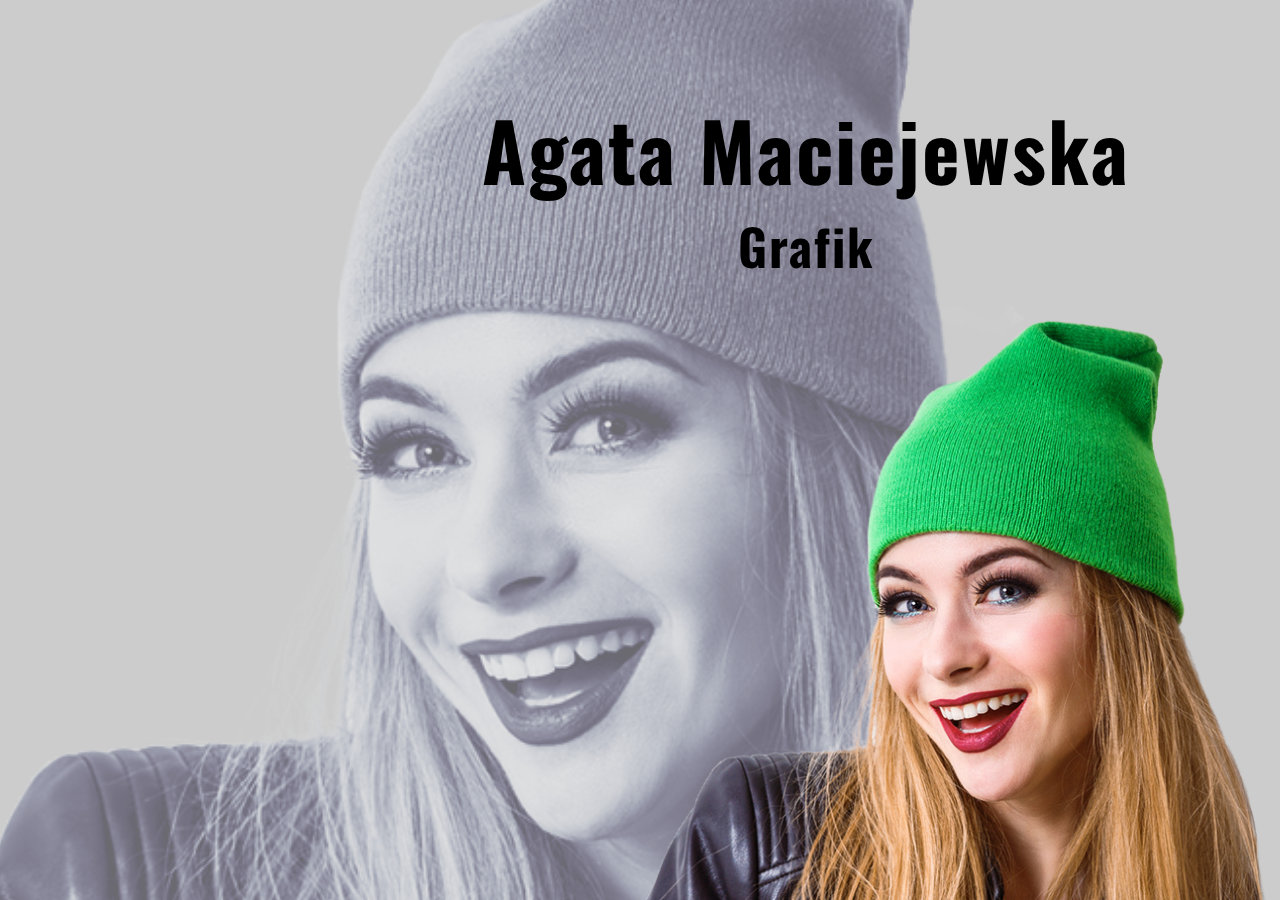
<file: index.html>
<!DOCTYPE html>
<html lang="pl">
<head>
    <meta charset="UTF-8">
    <meta name="viewport" content="width=device-width, initial-scale=1.0">
    <title>Slider Banner</title>
    <link href="https://fonts.googleapis.com/css2?family=Oswald&display=swap" rel="stylesheet"> 
    <link rel="stylesheet" href="css/style.css">
</head>
<body>

    <section class="team">
        <img src="img/s1.png" alt="dziewczyna kolor" class="color">
        <img src="img/s1a.png" alt="dziewczyna1 szara" class="grey">
        <div class="member">
            <h1>Agata Maciejewska</h1>
            <h2>Grafik</h2>
        </div>
    </section>

    <script src="script.js"></script>
    
</body>
</html>
</file>
<file: css/style.css>
body {
  height: 100vh;
}

.team {
  width: 100%;
  height: 100%;
  overflow: hidden;
  background-color: #ccc;
  position: relative;
}

.team img.color {
  position: absolute;
  bottom: 0;
  right: -10%;
  height: 35%;
  z-index: 2;
  -webkit-animation: color 4s linear infinite;
          animation: color 4s linear infinite;
}

.team img.grey {
  position: absolute;
  bottom: 0;
  left: -80%;
  height: 100%;
  opacity: 0.5;
  -webkit-animation: grey 4s linear infinite;
          animation: grey 4s linear infinite;
}

.team div.member {
  position: absolute;
  top: 10%;
  right: 0;
  left: auto;
  width: 100%;
  text-align: center;
  letter-spacing: 2px;
  -webkit-animation: text 4s linear infinite;
          animation: text 4s linear infinite;
}

.team div.member h1 {
  font-size: 4rem;
}

.team div.member h2 {
  font-size: 2.6rem;
}

@-webkit-keyframes color {
  0% {
    -webkit-transform: translateX(0);
            transform: translateX(0);
    opacity: 0;
  }
  8% {
    opacity: 0;
  }
  13% {
    opacity: 1;
  }
  87% {
    opacity: 1;
  }
  92% {
    opacity: 0;
  }
  100% {
    -webkit-transform: translateX(-5%);
            transform: translateX(-5%);
    opacity: 0;
  }
}

@keyframes color {
  0% {
    -webkit-transform: translateX(0);
            transform: translateX(0);
    opacity: 0;
  }
  8% {
    opacity: 0;
  }
  13% {
    opacity: 1;
  }
  87% {
    opacity: 1;
  }
  92% {
    opacity: 0;
  }
  100% {
    -webkit-transform: translateX(-5%);
            transform: translateX(-5%);
    opacity: 0;
  }
}

@-webkit-keyframes grey {
  0% {
    -webkit-transform: translateX(0);
            transform: translateX(0);
    opacity: 0;
  }
  8% {
    opacity: 0;
  }
  13% {
    opacity: 0.5;
  }
  87% {
    opacity: 0.5;
  }
  92% {
    opacity: 0;
  }
  100% {
    -webkit-transform: translateX(5%) scale(1.1);
            transform: translateX(5%) scale(1.1);
    opacity: 0;
  }
}

@keyframes grey {
  0% {
    -webkit-transform: translateX(0);
            transform: translateX(0);
    opacity: 0;
  }
  8% {
    opacity: 0;
  }
  13% {
    opacity: 0.5;
  }
  87% {
    opacity: 0.5;
  }
  92% {
    opacity: 0;
  }
  100% {
    -webkit-transform: translateX(5%) scale(1.1);
            transform: translateX(5%) scale(1.1);
    opacity: 0;
  }
}

@-webkit-keyframes text {
  0% {
    -webkit-transform: scale(1);
            transform: scale(1);
    opacity: 0;
  }
  8% {
    opacity: 0;
  }
  13% {
    opacity: 1;
  }
  87% {
    opacity: 1;
  }
  92% {
    opacity: 0;
  }
  100% {
    -webkit-transform: scale(1.1);
            transform: scale(1.1);
    opacity: 0;
  }
}

@keyframes text {
  0% {
    -webkit-transform: scale(1);
            transform: scale(1);
    opacity: 0;
  }
  8% {
    opacity: 0;
  }
  13% {
    opacity: 1;
  }
  87% {
    opacity: 1;
  }
  92% {
    opacity: 0;
  }
  100% {
    -webkit-transform: scale(1.1);
            transform: scale(1.1);
    opacity: 0;
  }
}

@media (orientation: landscape) {
  .team img.color {
    right: -3%;
    height: 66%;
  }
  .team img.grey {
    bottom: -10%;
    left: -15%;
    height: 110%;
  }
  .team div.member {
    width: 60%;
    left: 30%;
    right: 0;
  }
}

@media (min-width: 1025px) {
  .team img.color {
    right: -5%;
    height: 66%;
  }
  .team img.grey {
    bottom: -15%;
    left: -10%;
    height: 130%;
  }
  .team div.member {
    width: 60%;
    left: 33%;
    right: 0;
    z-index: 2;
  }
  .team div.member h1 {
    font-size: 8rem;
  }
  .team div.member h2 {
    font-size: 5rem;
  }
}

* {
  margin: 0;
  padding: 9;
}

html {
  font-family: 'Oswald', sans-serif;
  font-size: 10px;
}
/*# sourceMappingURL=style.css.map */
</file>
